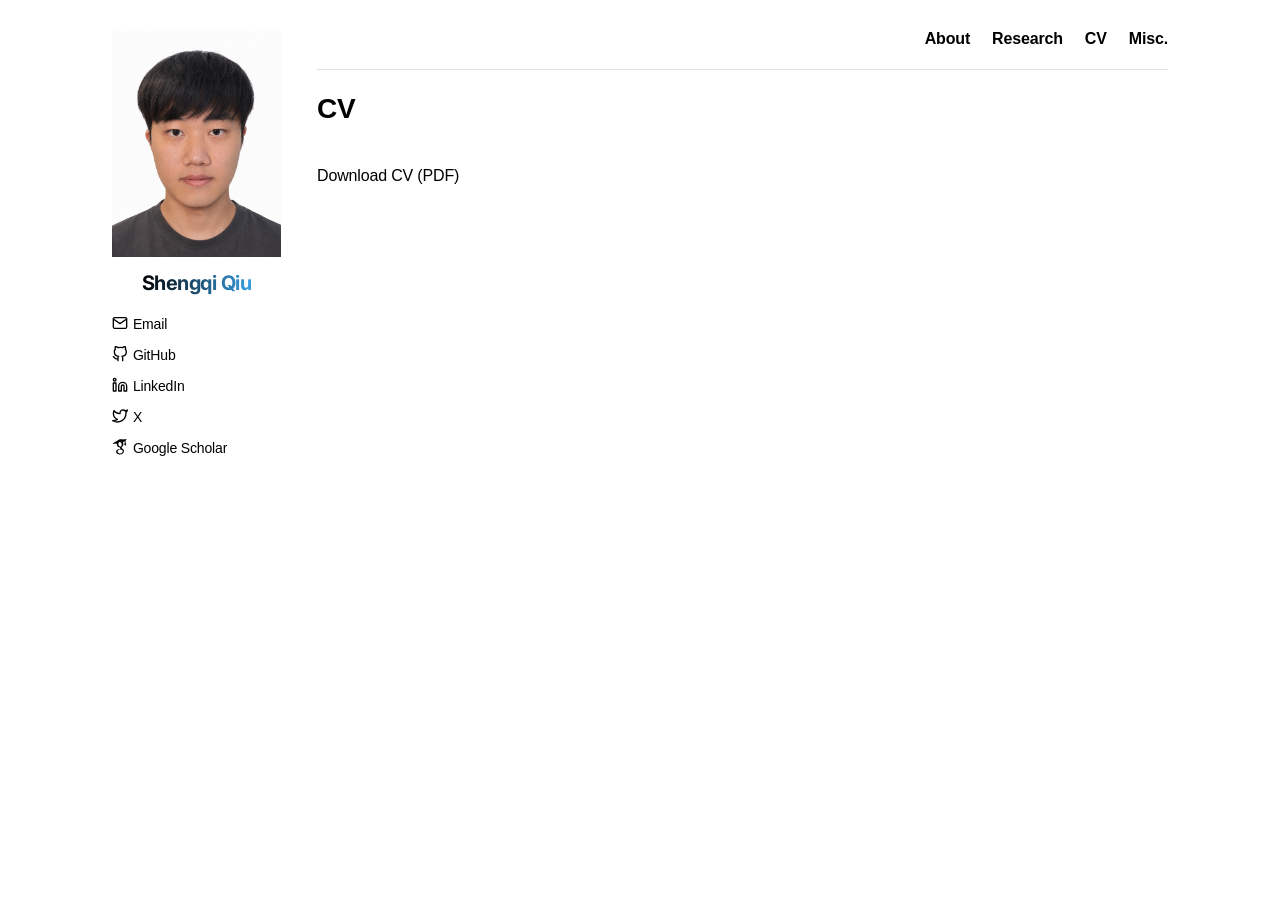
<file: cv.html>
<!DOCTYPE html>
<html lang="en">
<head>
  <meta charset="UTF-8">
  <meta name="viewport" content="width=device-width, initial-scale=1.0">
  <meta name="description" content="Shengqi Qiu — CV">
  <title>CV — Shengqi Qiu</title>
  <link rel="icon" href="data:image/svg+xml,<svg xmlns=%22http://www.w3.org/2000/svg%22 viewBox=%220 0 100 100%22><text y=%22.9em%22 font-size=%2290%22>%F0%9F%90%9F</text></svg>">
  <link rel="preconnect" href="https://fonts.googleapis.com">
  <link rel="preconnect" href="https://fonts.gstatic.com" crossorigin>
  <link href="https://fonts.googleapis.com/css2?family=Inter:wght@700&display=swap" rel="stylesheet">
  <link rel="stylesheet" href="css/style.css?v=14">
</head>
<body>

  <div class="page-wrap">

  <aside class="profile-sidebar">
    <img class="profile-photo" src="images/my_figure.jpg" alt="Shengqi Qiu" width="169">
    <a href="index.html" class="site-name sidebar-name">Shengqi Qiu</a>
    <ul class="profile-links">
      <li>
        <a href="mailto:sqiu53@wisc.edu">
          <svg xmlns="http://www.w3.org/2000/svg" width="16" height="16" viewBox="0 0 24 24" fill="none" stroke="currentColor" stroke-width="2" stroke-linecap="round" stroke-linejoin="round" class="profile-icon" aria-hidden="true"><path d="M4 4h16c1.1 0 2 .9 2 2v12c0 1.1-.9 2-2 2H4c-1.1 0-2-.9-2-2V6c0-1.1.9-2 2-2z"></path><polyline points="22,6 12,13 2,6"></polyline></svg>
          Email
        </a>
      </li>
      <li>
        <a href="https://github.com/Dvk0213" target="_blank" rel="noopener">
          <svg xmlns="http://www.w3.org/2000/svg" width="16" height="16" viewBox="0 0 24 24" fill="none" stroke="currentColor" stroke-width="2" stroke-linecap="round" stroke-linejoin="round" class="profile-icon" aria-hidden="true"><path d="M9 19c-5 1.5-5-2.5-7-3m14 6v-3.87a3.37 3.37 0 0 0-.94-2.61c3.14-.35 6.44-1.54 6.44-7A5.44 5.44 0 0 0 20 4.77 5.07 5.07 0 0 0 19.91 1S18.73.65 16 2.48a13.38 13.38 0 0 0-7 0C6.27.65 5.09 1 5.09 1A5.07 5.07 0 0 0 5 4.77a5.44 5.44 0 0 0-1.5 3.78c0 5.42 3.3 6.61 6.44 7A3.37 3.37 0 0 0 9 18.13V22"></path></svg>
          GitHub
        </a>
      </li>
      <li>
        <a href="https://www.linkedin.com/in/shengqi-qiu-653492245/" target="_blank" rel="noopener">
          <svg xmlns="http://www.w3.org/2000/svg" width="16" height="16" viewBox="0 0 24 24" fill="none" stroke="currentColor" stroke-width="2" stroke-linecap="round" stroke-linejoin="round" class="profile-icon" aria-hidden="true"><path d="M16 8a6 6 0 0 1 6 6v7h-4v-7a2 2 0 0 0-2-2 2 2 0 0 0-2 2v7h-4v-7a6 6 0 0 1 6-6z"></path><rect x="2" y="9" width="4" height="12"></rect><circle cx="4" cy="4" r="2"></circle></svg>
          LinkedIn
        </a>
      </li>
      <li>
        <a href="https://x.com/ShengqiQ213" target="_blank" rel="noopener">
          <svg xmlns="http://www.w3.org/2000/svg" width="16" height="16" viewBox="0 0 24 24" fill="none" stroke="currentColor" stroke-width="2" stroke-linecap="round" stroke-linejoin="round" class="profile-icon" aria-hidden="true"><path d="M23 3a10.9 10.9 0 0 1-3.14 1.53 4.48 4.48 0 0 0-7.86 3v1A10.66 10.66 0 0 1 3 4s-4 9 5 13a11.64 11.64 0 0 1-7 2c9 5 20 0 20-11.5a4.5 4.5 0 0 0-.08-.83A7.72 7.72 0 0 0 23 3z"></path></svg>
          X
        </a>
      </li>
      <li>
        <a href="https://scholar.google.com/citations?user=cW99UqsAAAAJ&hl=en" target="_blank" rel="noopener">
          <img src="images/google_scholar.svg" alt="" class="profile-icon" width="16" height="16">
          Google Scholar
        </a>
      </li>
    </ul>
  </aside>

  <div class="page-content">

  <header class="site-header">
    <div class="header-inner">
      <a href="index.html" class="site-name">Shengqi Qiu</a>
      <nav>
        <ul class="site-nav">
          <li><a href="index.html">About</a></li>
          <li><a href="research.html">Research</a></li>
          <li><a href="CV.pdf" target="_blank" rel="noopener" class="active">CV</a></li>
          <li><a href="misc.html">Misc.</a></li>
        </ul>
      </nav>
    </div>
  </header>

  <main>
    <h1 class="page-title">CV</h1>
    <p>
      <a href="CV.pdf" target="_blank" rel="noopener">Download CV (PDF)</a>
    </p>
  </main>
  </div>

  </div>

</body>
</html>
</file>
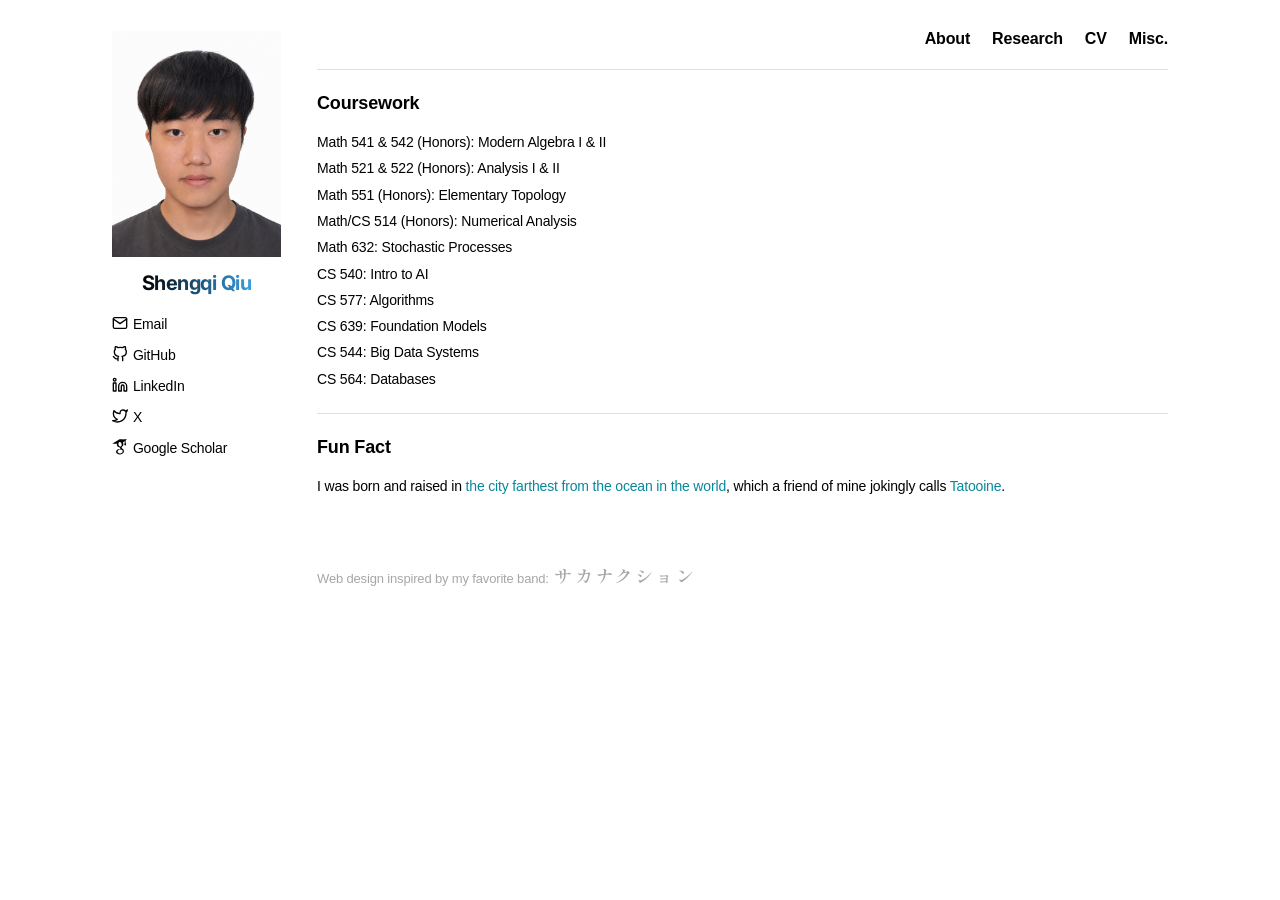
<file: misc.html>
<!DOCTYPE html>
<html lang="en">
<head>
  <meta charset="UTF-8">
  <meta name="viewport" content="width=device-width, initial-scale=1.0">
  <meta name="description" content="Shengqi Qiu — misc">
  <title>Misc. — Shengqi Qiu</title>
  <link rel="icon" href="data:image/svg+xml,<svg xmlns=%22http://www.w3.org/2000/svg%22 viewBox=%220 0 100 100%22><text y=%22.9em%22 font-size=%2290%22>%F0%9F%90%9F</text></svg>">
  <link rel="preconnect" href="https://fonts.googleapis.com">
  <link rel="preconnect" href="https://fonts.gstatic.com" crossorigin>
  <link href="https://fonts.googleapis.com/css2?family=Inter:wght@700&family=Shippori+Mincho+B1:wght@500;600;700&display=swap" rel="stylesheet">
  <link rel="stylesheet" href="css/style.css?v=14">
</head>
<body>

  <div class="page-wrap">

  <aside class="profile-sidebar">
    <img class="profile-photo" src="images/my_figure.jpg" alt="Shengqi Qiu" width="169">
    <a href="index.html" class="site-name sidebar-name">Shengqi Qiu</a>
    <ul class="profile-links">
      <li>
        <a href="mailto:sqiu53@wisc.edu">
          <svg xmlns="http://www.w3.org/2000/svg" width="16" height="16" viewBox="0 0 24 24" fill="none" stroke="currentColor" stroke-width="2" stroke-linecap="round" stroke-linejoin="round" class="profile-icon" aria-hidden="true"><path d="M4 4h16c1.1 0 2 .9 2 2v12c0 1.1-.9 2-2 2H4c-1.1 0-2-.9-2-2V6c0-1.1.9-2 2-2z"></path><polyline points="22,6 12,13 2,6"></polyline></svg>
          Email
        </a>
      </li>
      <li>
        <a href="https://github.com/Dvk0213" target="_blank" rel="noopener">
          <svg xmlns="http://www.w3.org/2000/svg" width="16" height="16" viewBox="0 0 24 24" fill="none" stroke="currentColor" stroke-width="2" stroke-linecap="round" stroke-linejoin="round" class="profile-icon" aria-hidden="true"><path d="M9 19c-5 1.5-5-2.5-7-3m14 6v-3.87a3.37 3.37 0 0 0-.94-2.61c3.14-.35 6.44-1.54 6.44-7A5.44 5.44 0 0 0 20 4.77 5.07 5.07 0 0 0 19.91 1S18.73.65 16 2.48a13.38 13.38 0 0 0-7 0C6.27.65 5.09 1 5.09 1A5.07 5.07 0 0 0 5 4.77a5.44 5.44 0 0 0-1.5 3.78c0 5.42 3.3 6.61 6.44 7A3.37 3.37 0 0 0 9 18.13V22"></path></svg>
          GitHub
        </a>
      </li>
      <li>
        <a href="https://www.linkedin.com/in/shengqi-qiu-653492245/" target="_blank" rel="noopener">
          <svg xmlns="http://www.w3.org/2000/svg" width="16" height="16" viewBox="0 0 24 24" fill="none" stroke="currentColor" stroke-width="2" stroke-linecap="round" stroke-linejoin="round" class="profile-icon" aria-hidden="true"><path d="M16 8a6 6 0 0 1 6 6v7h-4v-7a2 2 0 0 0-2-2 2 2 0 0 0-2 2v7h-4v-7a6 6 0 0 1 6-6z"></path><rect x="2" y="9" width="4" height="12"></rect><circle cx="4" cy="4" r="2"></circle></svg>
          LinkedIn
        </a>
      </li>
      <li>
        <a href="https://x.com/ShengqiQ213" target="_blank" rel="noopener">
          <svg xmlns="http://www.w3.org/2000/svg" width="16" height="16" viewBox="0 0 24 24" fill="none" stroke="currentColor" stroke-width="2" stroke-linecap="round" stroke-linejoin="round" class="profile-icon" aria-hidden="true"><path d="M23 3a10.9 10.9 0 0 1-3.14 1.53 4.48 4.48 0 0 0-7.86 3v1A10.66 10.66 0 0 1 3 4s-4 9 5 13a11.64 11.64 0 0 1-7 2c9 5 20 0 20-11.5a4.5 4.5 0 0 0-.08-.83A7.72 7.72 0 0 0 23 3z"></path></svg>
          X
        </a>
      </li>
      <li>
        <a href="https://scholar.google.com/citations?user=cW99UqsAAAAJ&hl=en" target="_blank" rel="noopener">
          <img src="images/google_scholar.svg" alt="" class="profile-icon" width="16" height="16">
          Google Scholar
        </a>
      </li>
    </ul>
  </aside>

  <div class="page-content">

  <header class="site-header">
    <div class="header-inner">
      <a href="index.html" class="site-name">Shengqi Qiu</a>
      <nav>
        <ul class="site-nav">
          <li><a href="index.html">About</a></li>
          <li><a href="research.html">Research</a></li>
          <li><a href="CV.pdf" target="_blank" rel="noopener">CV</a></li>
          <li><a href="misc.html" class="active">Misc.</a></li>
        </ul>
      </nav>
    </div>
  </header>

  <main>
    <section class="misc-section">
      <h2 class="misc-heading">Coursework</h2>
      <ul class="misc-list">
        <li>Math 541 & 542 (Honors): Modern Algebra I & II</li>
        <li>Math 521 & 522 (Honors): Analysis I & II</li>
        <li>Math 551 (Honors): Elementary Topology</li>
        <li>Math/CS 514 (Honors): Numerical Analysis</li>
        <li>Math 632: Stochastic Processes</li>
        <li>CS 540: Intro to AI</li>
        <li>CS 577: Algorithms</li>
        <li>CS 639: Foundation Models</li>
        <li>CS 544: Big Data Systems</li>
        <li>CS 564: Databases</li>
      </ul>

      <h2 class="misc-heading misc-heading-spaced">Fun Fact</h2>
      <p class="pub-links">
        I was born and raised in <a href="https://en.wikipedia.org/wiki/%C3%9Cr%C3%BCmqi" target="_blank" rel="noopener">the city farthest from the ocean in the world</a>, which a friend of mine jokingly calls <a href="https://en.wikipedia.org/wiki/Tatooine" target="_blank" rel="noopener">Tatooine</a>.
      </p>
    </section>

    <p class="misc-footer">
      Web design inspired by my favorite band:
      <a class="band-name" lang="ja" href="https://www.youtube.com/sakanactionchannel" target="_blank" rel="noopener">サカナクション</a>
    </p>
  </main>
  </div>

  </div>

</body>
</html>
</file>
<file: css/style.css>
/* ── Reset & Base (Hamilton / showma-yamazaki style) ─────── */
*, *::before, *::after {
  box-sizing: border-box;
  margin: 0;
  padding: 0;
}

:root {
  --bg: #ffffff;
  --text: #000000;
  --text-muted: rgba(0, 0, 0, 0.35);
  --link: #399EE3;
  --rule: 1px solid rgba(0, 0, 0, 0.12);
  --font: 'Helvetica', 'Helvetica Neue', Arial, sans-serif;
  --content-width: 1100px;
  --sidebar-width: 169px;
  --page-padding: 22px;
}

html {
  scroll-behavior: smooth;
}

body {
  font-family: var(--font);
  font-size: 16px;
  background: var(--bg);
  color: var(--text);
  line-height: 1.45;
  -webkit-font-smoothing: antialiased;
  letter-spacing: -0.01em;
}

a {
  color: var(--text);
  text-decoration: none;
  transition: all 0.2s ease-in-out;
}

a:hover {
  color: var(--text-muted);
  text-decoration: none;
}

img {
  max-width: 100%;
  height: auto;
  display: block;
}

::selection {
  background: #000;
  color: #fff;
}

.page-wrap {
  display: grid;
  grid-template-columns: var(--sidebar-width) minmax(0, 1fr);
  column-gap: 36px;
  align-items: start;
  max-width: var(--content-width);
  margin: 0 auto;
  padding: 0 var(--page-padding);
  width: 100%;
}

.page-content {
  min-width: 0;
}

/* ── Profile Sidebar ──────────────────────────────────────── */
.profile-sidebar {
  /* header top padding + gap between the nav line box and its cap height */
  padding-top: 31px;
  font-size: 14px;
  line-height: 1.45;
}

.profile-sidebar .sidebar-name {
  display: block;
  width: fit-content;
  margin: 0 auto 16px;
  line-height: 1.45;
}

.profile-photo {
  width: var(--sidebar-width);
  height: auto;
  margin-bottom: 12px;
}

.profile-links {
  display: flex;
  flex-direction: column;
  gap: 8px;
  list-style: none;
}

.profile-links a {
  display: inline-flex;
  align-items: center;
  gap: 0.35em;
}

.profile-links a:hover {
  color: var(--text-muted);
  text-decoration: none;
}

.profile-links a:hover img.profile-icon {
  opacity: 0.35;
}

.profile-icon {
  display: inline-block;
  width: 16px;
  height: 16px;
  flex-shrink: 0;
  margin-top: -1px;
}

/* ── Header ───────────────────────────────────────────────── */
.site-header {
  padding: 24px 0 16px;
  border-bottom: var(--rule);
  margin-bottom: 20px;
}

.header-inner {
  display: flex;
  align-items: center;
  justify-content: flex-end;
  min-height: 29px;
}

.header-inner .site-name {
  display: none;
}

.site-name {
  display: inline-block;
  font-family: 'Inter', var(--font);
  font-size: 20px;
  font-weight: 700;
  letter-spacing: -0.025em;
  text-decoration: none;
  color: var(--link);
  background-image: linear-gradient(to right, #000000, var(--link));
  -webkit-background-clip: text;
  background-clip: text;
  -webkit-text-fill-color: transparent;
  -webkit-font-smoothing: antialiased;
}

.site-name:hover {
  opacity: 0.7;
  text-decoration: none;
}

a.text-link,
span.text-link {
  color: var(--link);
}

a.text-link:hover {
  color: var(--text-muted);
  text-decoration: none;
}

.site-nav {
  display: flex;
  gap: 22px;
  list-style: none;
  flex-shrink: 0;
}

.site-nav a {
  font-family: var(--font);
  font-size: 16px;
  font-weight: bold;
  letter-spacing: -0.01em;
  color: var(--text);
  text-decoration: none;
}

.site-nav a:hover {
  color: var(--text-muted);
  text-decoration: none;
}

/* ── Main Layout ──────────────────────────────────────────── */
main {
  padding: 0 0 40px;
}

/* ── About Page ───────────────────────────────────────────── */
.about-text h1 {
  font-size: 18px;
  font-weight: bold;
  letter-spacing: -0.01em;
  text-transform: none;
  margin-bottom: 0.25rem;
}

.about-title {
  font-size: 16px;
  color: var(--text);
  margin-bottom: 14px;
}

.about-text p {
  margin-bottom: 14px;
  font-size: 14px;
  line-height: 1.45;
  color: var(--text);
}

.about-text .phd-notice {
  font-weight: bold;
  padding-left: 10px;
  border-left: 2px solid var(--link);
}


.about-list {
  list-style: disc;
  padding-left: 1.25em;
  font-size: 14px;
  line-height: 1.45;
}

.about-list li {
  margin-bottom: 12px;
}

.about-list li:last-child {
  margin-bottom: 0;
}

.about-list strong {
  font-weight: bold;
}

.about-list .katex {
  font-size: 1em;
}

/* ── News Section ─────────────────────────────────────────── */
.news-section {
  margin-top: 24px;
  padding-top: 20px;
  border-top: var(--rule);
}

.news-heading {
  font-size: 20px;
  font-weight: bold;
  color: rgb(39, 89, 169);
  margin-bottom: 12px;
}

.news-list {
  list-style: disc outside;
  padding-left: 1.5em;
  font-size: 14px;
  line-height: 1.45;
}

.news-list .katex {
  font-size: 1em;
}

.news-list > li {
  margin-bottom: 8px;
}

.news-list > li:last-child {
  margin-bottom: 0;
}

.news-list ul {
  list-style: circle outside;
  padding-left: 1.5em;
  margin-top: 4px;
}

.news-list ul li {
  margin-bottom: 5px;
}

.news-list ul li:last-child {
  margin-bottom: 0;
}

.news-list a.news-link {
  color: #07889b;
}

.news-list a.news-link:hover {
  color: var(--text-muted);
}

/* ── Research Page ────────────────────────────────────────── */
.page-title {
  font-size: 28px;
  font-weight: bold;
  letter-spacing: -0.01em;
  line-height: 1.35;
  margin-bottom: 36px;
  text-align: left;
}

/* ── Misc Page ────────────────────────────────────────────── */
.misc-section {
  font-size: 14px;
  line-height: 1.45;
}

.misc-section + .misc-section {
  margin-top: 36px;
}

.misc-heading {
  font-size: 18px;
  font-weight: bold;
  color: var(--text);
  margin-bottom: 16px;
}

.misc-subheading {
  margin: 16px 0 8px;
}

.misc-subheading:first-of-type {
  margin-top: 0;
}

.misc-list {
  list-style: none;
  padding-left: 0;
}

.misc-list li {
  margin-bottom: 6px;
}

.misc-list li:last-child {
  margin-bottom: 6px;
}

.misc-footer {
  margin-top: 64px;
  padding-bottom: 32px;
  font-size: 13px;
  line-height: 1.6;
  color: var(--text-muted);
}

.jog-section {
  margin-top: 36px;
}

.jog-section .misc-heading {
  font-family: "Snell Roundhand", "Snell Roundhand Black", "Great Vibes", cursive;
  font-weight: 900;
  font-style: normal;
}

.jog-item + .jog-item {
  margin-top: 20px;
}

.jog-problem {
  cursor: pointer;
  font-size: 14px;
  line-height: 1.45;
}

.jog-problem p {
  margin-bottom: 0;
  font-family: "Libertinus Serif", "STIX Two Text", "Latin Modern Roman", "Times New Roman", Times, serif;
  font-style: normal;
  font-weight: 400;
  letter-spacing: 0.01em;
}

.jog-problem:hover {
  color: var(--text-muted);
}

.jog-problem.is-revealed {
  cursor: pointer;
}

.jog-hint {
  display: block;
  margin-top: 6px;
  font-size: 13px;
  color: var(--text-muted);
  font-style: italic;
}

.jog-solution {
  margin-top: 12px;
  font-size: 14px;
  line-height: 1.45;
}

.jog-solution[hidden] {
  display: none;
}

.jog-solution p {
  margin-bottom: 10px;
}

.jog-solution p:last-child {
  margin-bottom: 0;
}

.jog-solution .katex-display {
  margin: 0.6em 0;
}

.band-name {
  display: inline-block;
  width: fit-content;
  max-width: 100%;
  font-family: "Shippori Mincho B1", "Yu Mincho", "Hiragino Mincho ProN", serif;
  font-weight: 600;
  font-size: 1.4em;
  letter-spacing: 0.12em;
  color: inherit;
  cursor: pointer;
  padding: 0.05em 0.12em;
  -webkit-tap-highlight-color: transparent;
}

a.band-name:hover,
a.band-name:active {
  color: #fff;
  background: #000;
  text-decoration: none;
}

/* Timeline */
.timeline-section {
  margin-bottom: 36px;
}

.timeline-section:last-child {
  margin-bottom: 0;
}

.section-header {
  display: flex;
  align-items: center;
  gap: 0.6rem;
  margin-bottom: 18px;
}

.section-icon {
  width: 36px;
  height: 36px;
  border: 1.5px solid var(--text);
  border-radius: 3px;
  display: flex;
  align-items: center;
  justify-content: center;
  flex-shrink: 0;
}

.section-icon svg {
  width: 18px;
  height: 18px;
  stroke: var(--text);
  fill: none;
  stroke-width: 1.5;
  stroke-linecap: round;
  stroke-linejoin: round;
}

.section-header h2 {
  font-size: 18px;
  font-weight: bold;
  letter-spacing: -0.01em;
}

.timeline {
  position: relative;
  padding-left: 18px;
  margin-left: 17px;
  border-left: 1px solid rgba(0, 0, 0, 0.13);
}

.timeline-entry {
  position: relative;
  padding-bottom: 18px;
  padding-left: 1.25rem;
}

.timeline-entry:last-child {
  padding-bottom: 0;
}

.timeline-entry::before {
  content: "";
  position: absolute;
  left: -24px;
  top: 8px;
  width: 8px;
  height: 8px;
  border-radius: 50%;
  background: var(--text);
}

.entry-title {
  font-size: 16px;
  font-weight: bold;
  margin-bottom: 0.15rem;
}

.entry-date {
  font-size: 14px;
  color: var(--text-muted);
  margin-bottom: 0.2rem;
}

.entry-detail {
  font-size: 16px;
  line-height: 1.45;
  color: var(--text);
}

/* Publications */
.pub-entry {
  position: relative;
  padding-left: 1.1em;
  margin-bottom: 22px;
}

.pub-entry:last-child {
  margin-bottom: 0;
}

.pub-entry-divided {
  padding-bottom: 20px;
  border-bottom: var(--rule);
}

.pub-entry .entry-title {
  position: relative;
  font-size: 16px;
  font-weight: bold;
  line-height: 1.45;
  margin-bottom: 0.1rem;
}

.pub-entry .entry-title::before {
  content: "•";
  position: absolute;
  left: -1.1em;
  top: 0;
  font-size: 14px;
  font-weight: normal;
  color: var(--text);
  line-height: 1.45;
}

.pub-figure {
  display: flex;
  gap: 12px;
  max-width: 720px;
  margin-bottom: 10px;
}

.pub-figure img {
  flex: 1 1 0;
  min-width: 0;
}

.pub-figure-narrow {
  max-width: 420px;
  margin-left: max(0px, calc((100% - 420px) / 2 - 40px));
}

.pub-entry .entry-title .katex {
  font-size: 1em;
}

.small-caps {
  font-variant: small-caps;
  letter-spacing: 0.02em;
}

.pub-entry .entry-title a {
  color: #07889b;
  font-weight: bold;
  border-bottom: none;
}

.pub-entry .entry-title a:hover {
  color: var(--text-muted);
  text-decoration: none;
}

.pub-status {
  font-size: 14px;
  color: var(--text-muted);
  margin-bottom: 0.1rem;
}

.pub-authors {
  font-size: 14px;
  line-height: 1.45;
  color: var(--text);
  margin-bottom: 0.1rem;
}

.pub-authors strong {
  font-weight: bold;
}

.pub-links {
  font-size: 14px;
  line-height: 1.45;
}

.pub-links a {
  color: #07889b;
}

.pub-links a:hover {
  color: var(--text-muted);
  text-decoration: none;
}

.misc-heading-spaced {
  margin-top: 24px;
  padding-top: 20px;
  border-top: var(--rule);
}

/* ── Responsive ───────────────────────────────────────────── */
@media (max-width: 750px) {
  :root {
    --page-padding: 16px;
  }

  .site-header {
    padding: 20px 0 12px;
  }

  .header-inner {
    flex-direction: column;
    align-items: center;
    gap: 12px;
  }

  .header-inner nav {
    width: 100%;
  }

  .header-inner .site-name {
    display: inline-block;
  }

  .profile-sidebar .sidebar-name {
    display: none;
  }

  .site-name {
    font-size: 18px;
    align-self: center;
    text-align: center;
  }

  .site-nav {
    width: 100%;
    justify-content: space-between;
    flex-wrap: nowrap;
    gap: 6px;
  }

  .site-nav a {
    font-size: 13px;
    white-space: nowrap;
  }

  main {
    padding-bottom: 36px;
  }

  .page-wrap {
    display: flex;
    flex-direction: column;
    align-items: stretch;
  }

  .page-content {
    display: contents;
  }

  .site-header {
    order: -1;
  }

  .profile-sidebar {
    display: none;
  }

  .home .profile-sidebar {
    display: flex;
    flex-direction: column;
    align-items: center;
    gap: 12px;
    padding: 0 0 20px;
    margin-bottom: 20px;
    border-bottom: var(--rule);
  }

  .profile-photo {
    width: 125px;
    margin-bottom: 0;
  }

  .profile-links {
    flex-direction: row;
    flex-wrap: wrap;
    justify-content: center;
    gap: 8px 16px;
  }

  .page-title {
    font-size: 24px;
    margin-bottom: 28px;
  }

  .about-text p,
  .entry-detail,
  .pub-authors {
    margin-bottom: 12px;
  }

  .misc-footer .band-name {
    display: inline-block;
    width: fit-content;
    margin-top: 0.35em;
    white-space: nowrap;
  }
}

@media (max-width: 400px) {
  .site-nav {
    gap: 4px;
  }

  .site-nav a {
    font-size: 12px;
  }
}
</file>
